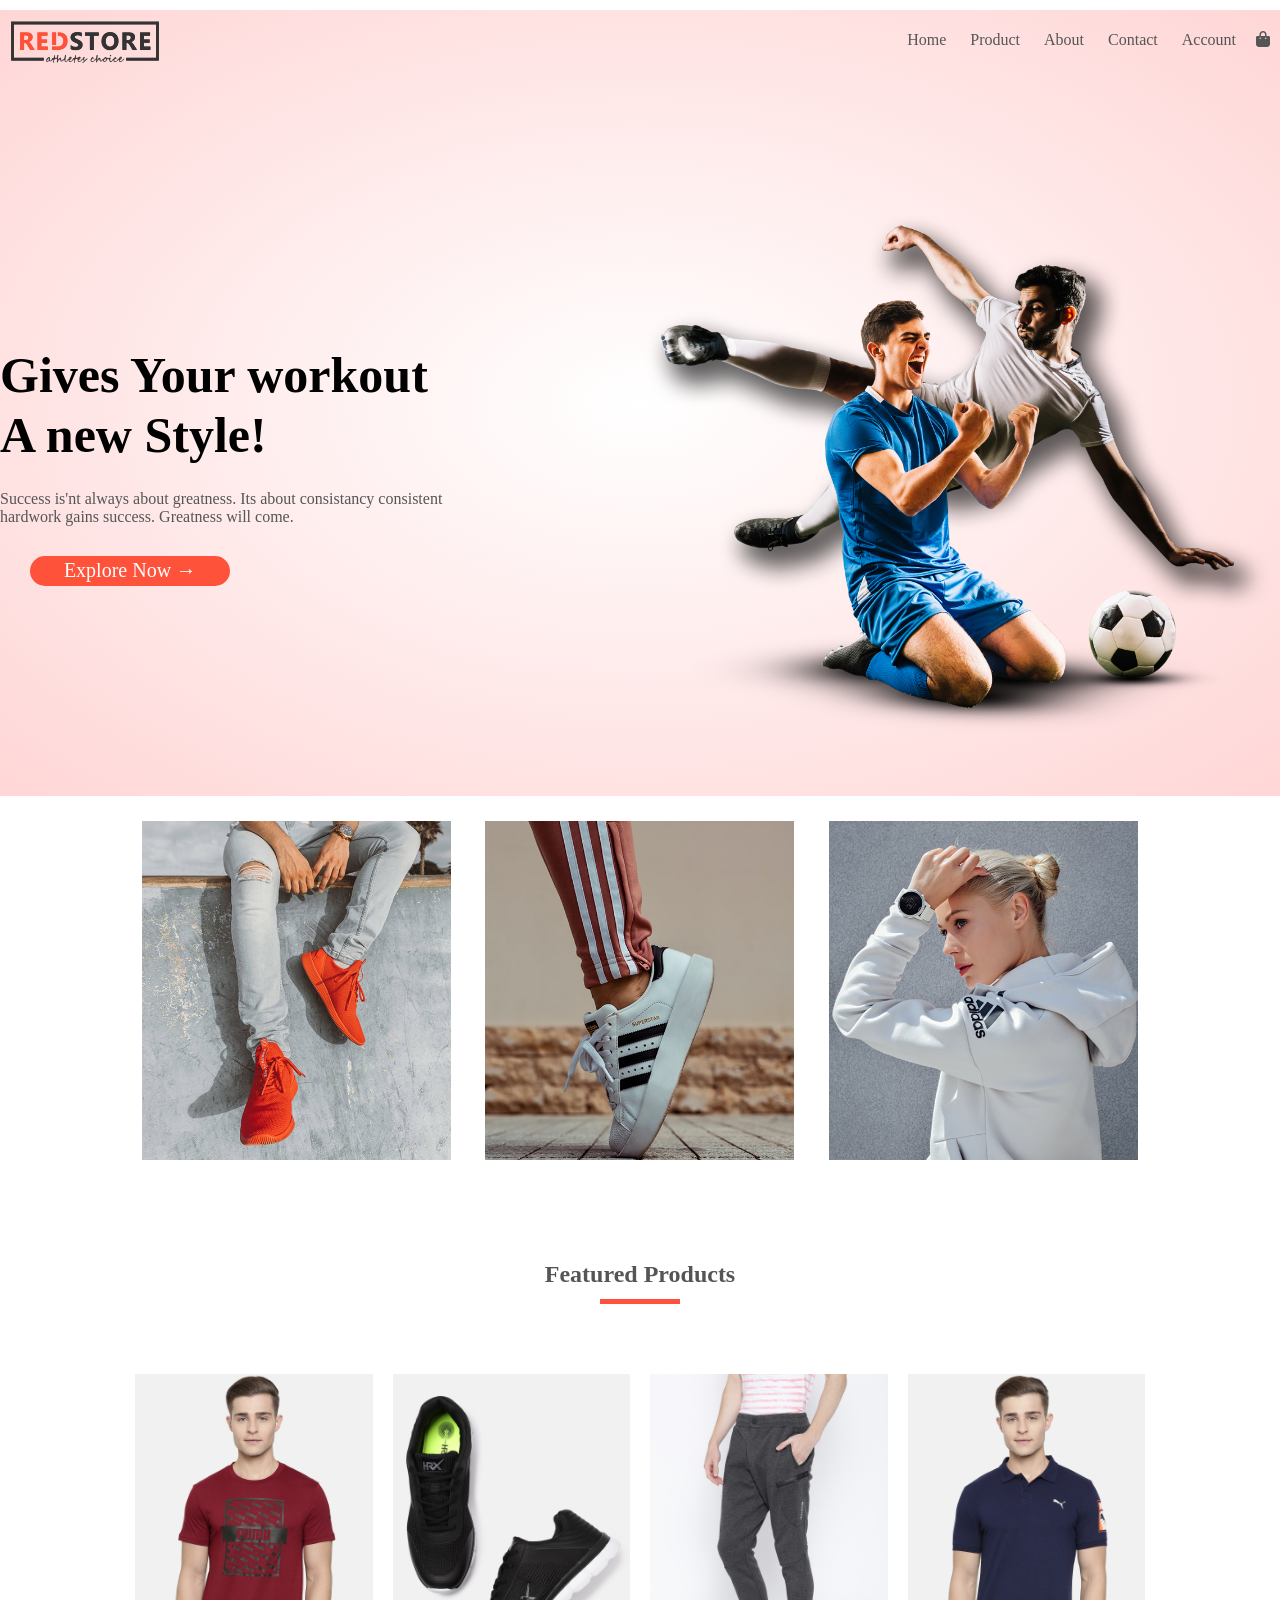
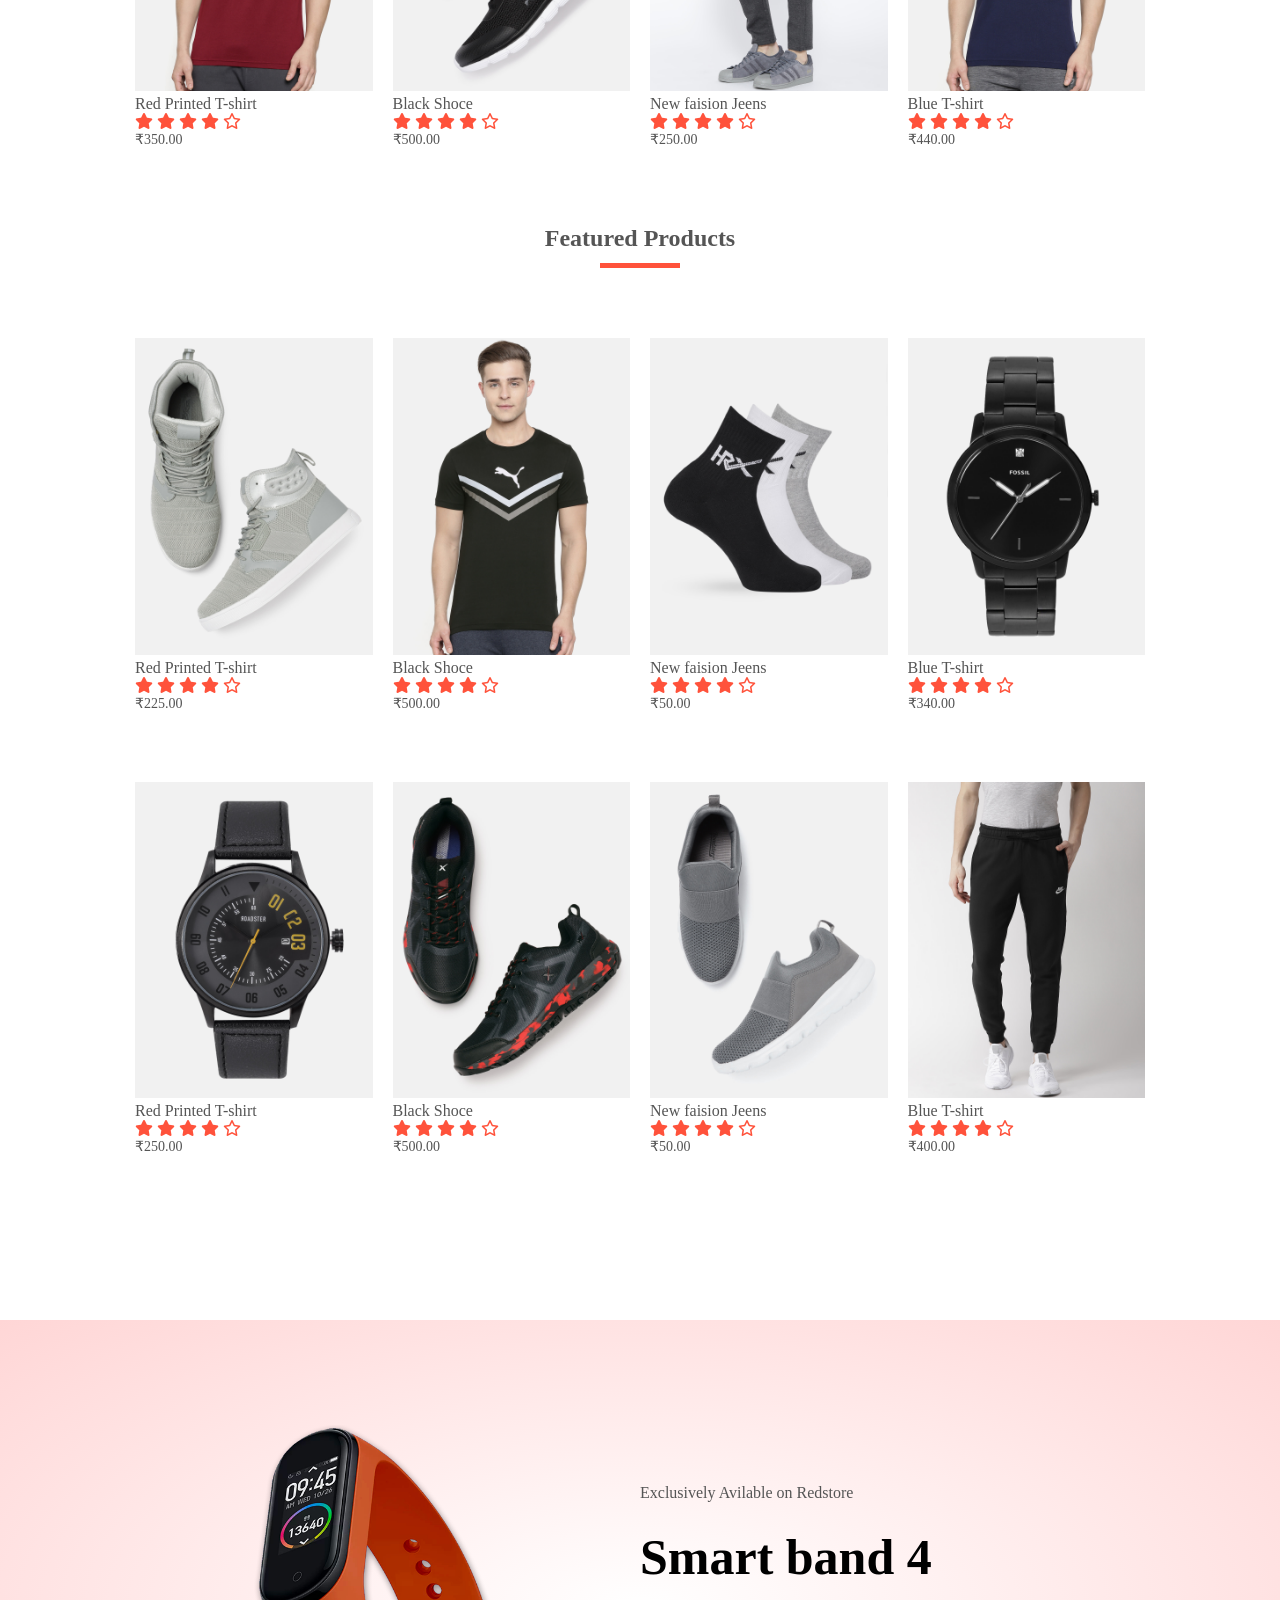
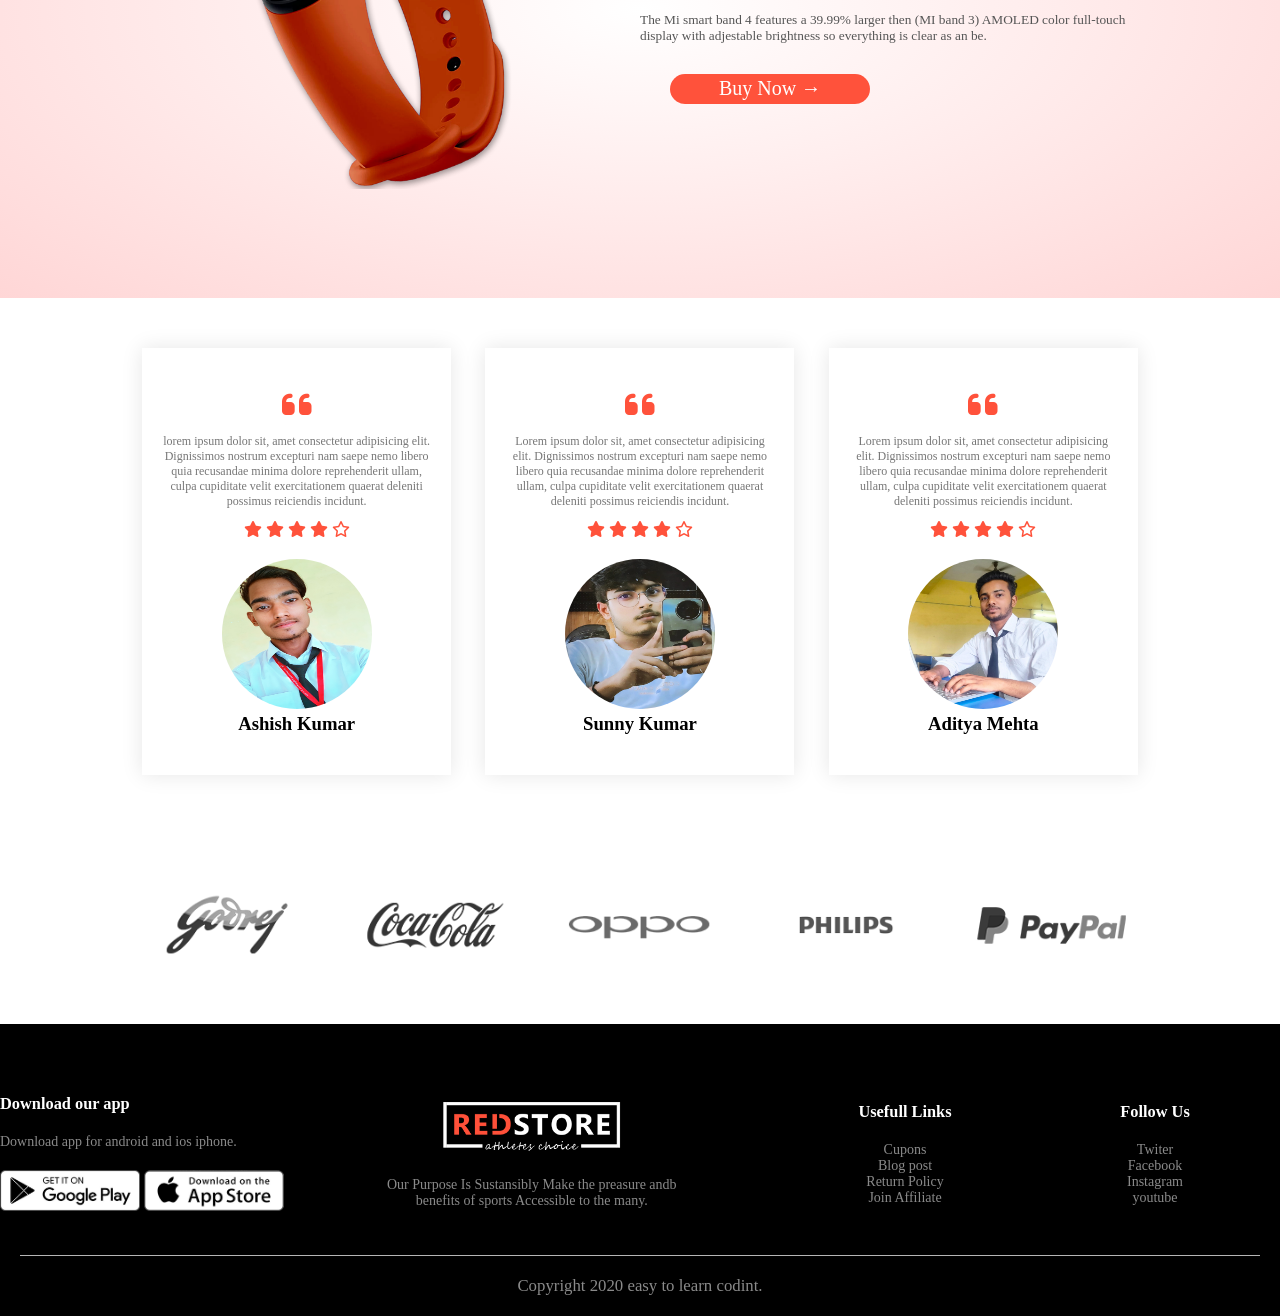
<file: index.html>
<!DOCTYPE html>
<html lang="en">

<head>
	<meta charset="UTF-8">
	<meta name="viewport"content="width=device-width,initial-scale=1.0">
	<link rel="stylesheet" href="style.css">
	<link rel="stylesheet" href="https://cdnjs.cloudflare.com/ajax/libs/font-awesome/6.6.0/css/all.min.css"
		integrity="sha512-Kc323vGBEqzTmouAECnVceyQqyqdsSiqLQISBL29aUW4U/M7pSPA/gEUZQqv1cwx4OnYxTxve5UMg5GT6L4JJg=="
		crossorigin="anonymous" referrerpolicy="no-referrer" />
	<meta name="viewport" content="width=device-width, initial-scale=1.0">
	<title>E-Commerse Website</title>
</head>

<body>
	<header class="header">
		<div class="container">
			<div class="navbar">
				<div class="logo">
					<a href="index.html"><img src="logo.png" width="100%"></a>

				</div>

				<nav>
					<ul id="MenuItems">
						<li><a href="index.html">Home</a></li>
						<li><a href="product.html">Product</a></li>
						<li><a href="#">About</a></li>
						<li><a href="#">Contact</a></li>
						<li><a href="Account_detail.html">Account</a></li>

					</ul>
				</nav>
				<a href="card.html"><i class="fa-solid fa-bag-shopping"></i></a>
				<img src="menu.png"class="manu-bar" onclick="menutoggle()">

			</div>
			<div class="row">
				<div class="col-2">
					<h1>Gives Your workout<br> A new Style! </h1>
					<p>Success is'nt always about greatness. Its about consistancy consistent
						<br>hardwork gains success. Greatness will come.
					</p>
					<a href="" class="btn"> Explore Now &#8594</a>

				</div>
				<div class="col-2">
					<img src="image1.png" alt="front page of website">

				</div>
			</div>
		</div>
	</header>
	<!--feature-categories-->
	<main>
		<div class="catogories">
			<div class="small-container">
				<div class="row">

					<div class="col-3">
						<img src="category-1.jpg" alt="">
					</div>
					<div class="col-3">
						<img src="category-2.jpg" alt="">
					</div>
					<div class="col-3">
						<img src="category-3.jpg" alt="">
					</div>
				</div>
			</div>
		</div>
		<!--feature-product-->
		<div class="small-container">
			<h2 class="title">Featured Products</h2>
			<div class="row">
				<div class="col-4">
					<a href="product_detail.html"><img src="product-1.jpg"></a>
					<div class="rating">
						<h4>Red Printed T-shirt</h4>
						<i class="fa-solid fa-star"></i>
						<i class="fa-solid fa-star"></i>
						<i class="fa-solid fa-star"></i>
						<i class="fa-solid fa-star"></i>
						<i class="fa-regular fa-star"></i>
					</div>
					<p>₹350.00</p>
				</div>
				<div class="col-4">
					<img src="product-2.jpg">
					<div class="rating">
						<h4>Black Shoce</h4>
						<i class="fa-solid fa-star"></i>
						<i class="fa-solid fa-star"></i>
						<i class="fa-solid fa-star"></i>
						<i class="fa-solid fa-star"></i>
						<i class="fa-regular fa-star"></i>
					</div>
					<p>₹500.00</p>
				</div>
				<div class="col-4">
					<img src="product-3.jpg">
					<div class="rating">
						<h4>New faision Jeens</h4>
						<i class="fa-solid fa-star"></i>
						<i class="fa-solid fa-star"></i>
						<i class="fa-solid fa-star"></i>
						<i class="fa-solid fa-star"></i>
						<i class="fa-regular fa-star"></i>
					</div>
					<p>₹250.00</p>
				</div>
				<div class="col-4">
					<a href="product_detail.html"><img src="product-4.jpg"></a>
					<div class="rating">
						<h4>Blue T-shirt</h4>
						<i class="fa-solid fa-star"></i>
						<i class="fa-solid fa-star"></i>
						<i class="fa-solid fa-star"></i>
						<i class="fa-solid fa-star"></i>
						<i class="fa-regular fa-star"></i>
					</div>
					<p>₹440.00</p>
				</div>
				<h2 class="title">Featured Products</h2>
				<div class="row">
					<div class="col-4">
						<img src="product-5.jpg">
						<div class="rating">
							<h4>Red Printed T-shirt</h4>
							<i class="fa-solid fa-star"></i>
							<i class="fa-solid fa-star"></i>
							<i class="fa-solid fa-star"></i>
							<i class="fa-solid fa-star"></i>
							<i class="fa-regular fa-star"></i>
						</div>
						<p>₹225.00</p>
					</div>
					<div class="col-4">
						<img src="product-6.jpg">
						<div class="rating">
							<h4>Black Shoce</h4>
							<i class="fa-solid fa-star"></i>
							<i class="fa-solid fa-star"></i>
							<i class="fa-solid fa-star"></i>
							<i class="fa-solid fa-star"></i>
							<i class="fa-regular fa-star"></i>
						</div>
						<p>₹500.00</p>
					</div>
					<div class="col-4">
						<img src="product-7.jpg">
						<div class="rating">
							<h4>New faision Jeens</h4>
							<i class="fa-solid fa-star"></i>
							<i class="fa-solid fa-star"></i>
							<i class="fa-solid fa-star"></i>
							<i class="fa-solid fa-star"></i>
							<i class="fa-regular fa-star"></i>
						</div>
						<p>₹50.00</p>
					</div>
					<div class="col-4">
						<img src="product-8.jpg">
						<div class="rating">
							<h4>Blue T-shirt</h4>
							<i class="fa-solid fa-star"></i>
							<i class="fa-solid fa-star"></i>
							<i class="fa-solid fa-star"></i>
							<i class="fa-solid fa-star"></i>
							<i class="fa-regular fa-star"></i>
						</div>
						<p>₹340.00</p>
					</div>

					<div class="row">
						<div class="col-4">
							<img src="product-9.jpg">
							<div class="rating">
								<h4>Red Printed T-shirt</h4>
								<i class="fa-solid fa-star"></i>
								<i class="fa-solid fa-star"></i>
								<i class="fa-solid fa-star"></i>
								<i class="fa-solid fa-star"></i>
								<i class="fa-regular fa-star"></i>
							</div>
							<p>₹250.00</p>
						</div>
						<div class="col-4">
							<img src="product-10.jpg">
							<div class="rating">
								<h4>Black Shoce</h4>
								<i class="fa-solid fa-star"></i>
								<i class="fa-solid fa-star"></i>
								<i class="fa-solid fa-star"></i>
								<i class="fa-solid fa-star"></i>
								<i class="fa-regular fa-star"></i>
							</div>
							<p>₹500.00</p>
						</div>
						<div class="col-4">
							<img src="product-11.jpg">
							<div class="rating">
								<h4>New faision Jeens</h4>
								<i class="fa-solid fa-star"></i>
								<i class="fa-solid fa-star"></i>
								<i class="fa-solid fa-star"></i>
								<i class="fa-solid fa-star"></i>
								<i class="fa-regular fa-star"></i>
							</div>
							<p>₹50.00</p>
						</div>
						<div class="col-4">
							<img src="product-12.jpg">
							<div class="rating">
								<h4>Blue T-shirt</h4>
								<i class="fa-solid fa-star"></i>
								<i class="fa-solid fa-star"></i>
								<i class="fa-solid fa-star"></i>
								<i class="fa-solid fa-star"></i>
								<i class="fa-regular fa-star"></i>
							</div>
							<p>₹400.00</p>
						</div>
					</div>
				</div>
			</div>
		</div>
		<!--offers-->
		<div class="offer">
			<div class="small-container">
				<div class="row">
					<div class="col-2">
						<img src="exclusive.png" class="offer-img">
					</div>
					<div class="col-2">
						<p>Exclusively Avilable on Redstore</p>
						<h1>Smart band 4</h1>
						<small>
							<p>The Mi smart band 4 features a 39.99% larger then (MI band 3) AMOLED color full-touch
								display with
								adjestable brightness so everything is clear as an be.
							</p>
						</small>
						<a href="" class="btn">Buy Now &#8594;</a>
					</div>
				</div>
			</div>
		</div>
		<!-------testimodial--------------->
		<div class="testimonial">
			<div class="small-container">
				<div class="row">
					<div class="col-3">
						<i class="fa-solid fa-quote-left"></i>
						<p>lorem ipsum dolor sit, amet consectetur adipisicing elit. Dignissimos nostrum excepturi nam
							saepe nemo libero quia recusandae minima dolore reprehenderit ullam, culpa cupiditate velit
							exercitationem quaerat deleniti possimus reiciendis incidunt.</p>
						<div class="rating">
							<i class="fa-solid fa-star"></i>
							<i class="fa-solid fa-star"></i>
							<i class="fa-solid fa-star"></i>
							<i class="fa-solid fa-star"></i>
							<i class="fa-regular fa-star"></i>
						</div>
						<img src="ashish.jpg">
						<h3>Ashish Kumar</h3>
					</div>
					<div class="col-3">
						<i class="fa-solid fa-quote-left"></i>
						<p>
							Lorem ipsum dolor sit, amet consectetur adipisicing elit. Dignissimos nostrum excepturi nam
							saepe nemo libero quia recusandae minima dolore reprehenderit ullam, culpa cupiditate velit
							exercitationem quaerat deleniti possimus reiciendis incidunt.</p>
						<div class="rating">
							<i class="fa-solid fa-star"></i>
							<i class="fa-solid fa-star"></i>
							<i class="fa-solid fa-star"></i>
							<i class="fa-solid fa-star"></i>
							<i class="fa-regular fa-star"></i>
						</div>
						<img src="sunny.jpg">
						<h3>Sunny Kumar</h3>
					</div>
					<div class="col-3">
						<i class="fa-solid fa-quote-left"></i>
						<p>
							Lorem ipsum dolor sit, amet consectetur adipisicing elit. Dignissimos nostrum excepturi nam
							saepe nemo libero quia recusandae minima dolore reprehenderit ullam, culpa cupiditate velit
							exercitationem quaerat deleniti possimus reiciendis incidunt.</p>
						<div class="rating">
							<i class="fa-solid fa-star"></i>
							<i class="fa-solid fa-star"></i>
							<i class="fa-solid fa-star"></i>
							<i class="fa-solid fa-star"></i>
							<i class="fa-regular fa-star"></i>
						</div>
						<img src="aaditya.jpg">
						<h3>Aditya Mehta</h3>
					</div>
				</div>
			</div>
		</div>
		<!--------brands-section---------->
		<div class="brands">
			<div class="small-container">
				<div class="row">
					<div class="col-5">
						<img src="logo-godrej.png">
					</div>
					<div class="col-5">
						<img src="logo-coca-cola.png" alt="">

					</div>
					<div class="col-5">
						<img src="logo-oppo.png" alt="">
					</div>

					<div class="col-5">
						<img src="logo-philips.png">
					</div>
					<div class="col-5">
						<img src="logo-paypal.png" alt="">
					</div>
				</div>

			</div>
		</div>
	</main>
	<!------------footer-section--------------->
	<footer>

		<div class="footer">
			<div class="container">
				<div class="row">
					<div class="footer-col-1">
						<h3>Download our app</h3>
						<p>Download app for android and ios iphone. </p>
						<div class="app-logo">
							<img src="play-store.png">
							<img src="app-store.png">
						</div>


					</div>
					<div class="footer-col-2">
						<img src="logo-white.png">
						<p>Our Purpose Is Sustansibly Make the preasure andb<br> benefits of sports Accessible to the
							many.</p>
					</div>
					<div class="footer-col-3">
						<h3>Usefull Links</h3>
						<ul>
							<li>Cupons</li>
							<li>Blog post</li>
							<li>Return Policy</li>
							<li>Join Affiliate</li>
						</ul>
					</div>
					<div class="footer-col-3">
						<h3>Follow Us</h3>
						<ul>
							<li>Twiter</li>
							<li>Facebook</li>
							<li>Instagram</li>
							<li>youtube</li>
						</ul>
					</div>
				</div>

				<div class="copyright">
					<hr>Copyright 2020 easy to learn codint.
				</div>
			</div>
		</div>
		</div>
		</div>
	</footer>
	<!-----------------------Javascript code--------------------------->
	<script>
		var MenuItems = document.getElementById("MenuItems");
		MenuItems.style.maxHeight = "0px";
		function menutoggle(){
			if (MenuItems.style.maxHeight == "0px") {
				MenuItems.style.maxHeight = "200px";

			}
			else {
				MenuItems.style.maxHeight = "0px";
			}

		}
	</script>
</body>

</html>
</file>
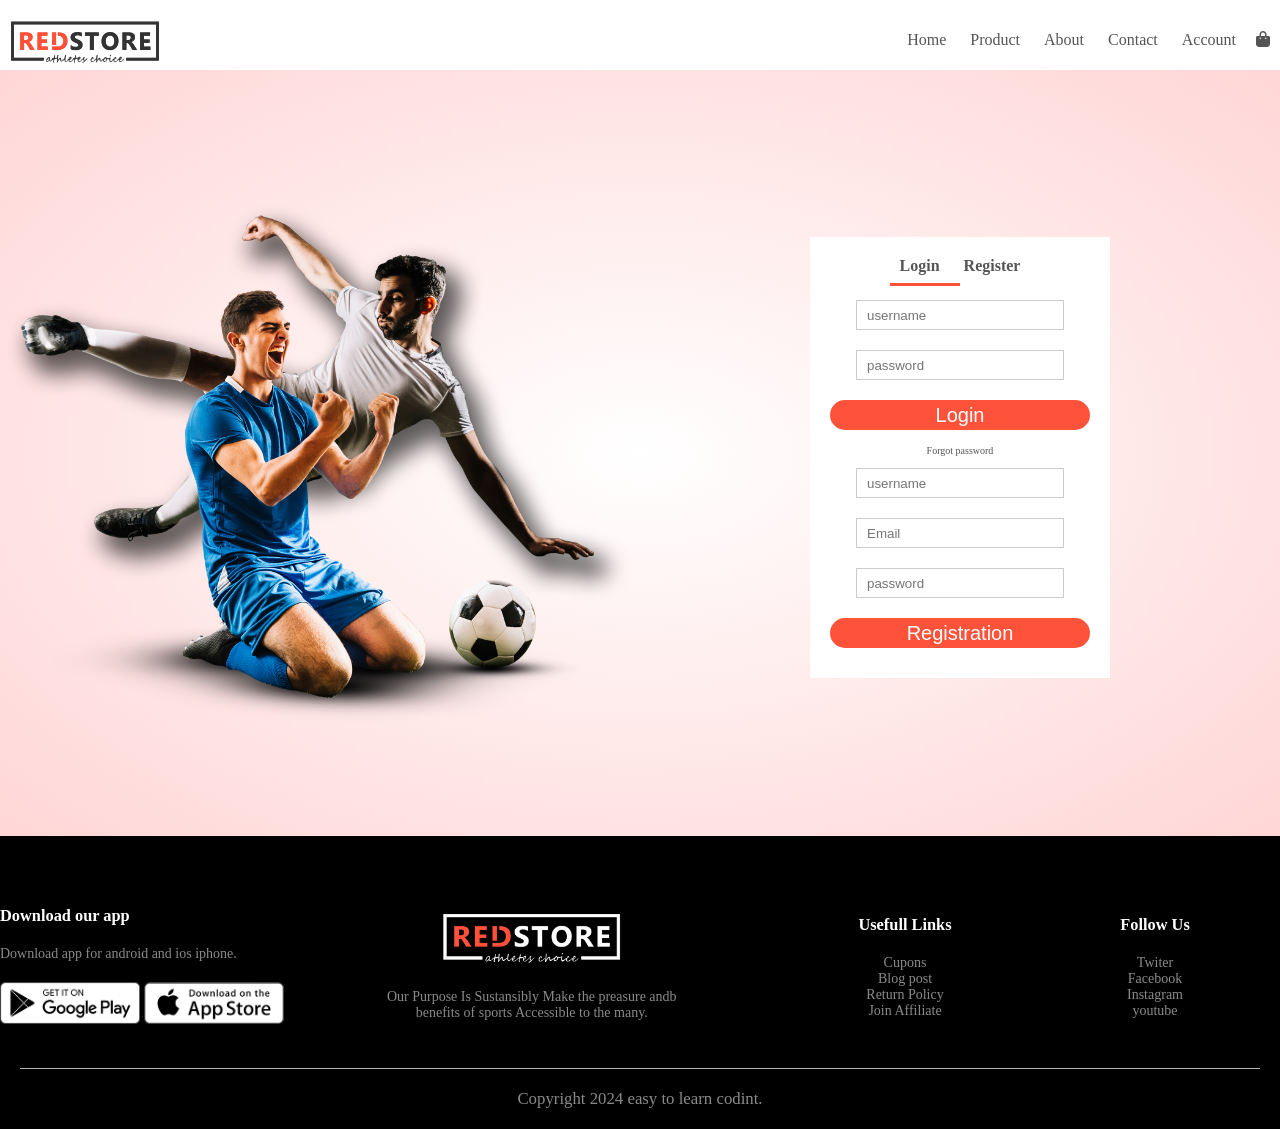
<file: Account_detail.html>
<!DOCTYPE html>
<html lang="en">

<head>
	<meta charset="UTF-8">
	<meta name="viewport" content="width=device-width,initial-scale=1.0">
	<link rel="stylesheet" href="style.css">
	<link rel="stylesheet" href="https://cdnjs.cloudflare.com/ajax/libs/font-awesome/6.6.0/css/all.min.css"
		integrity="sha512-Kc323vGBEqzTmouAECnVceyQqyqdsSiqLQISBL29aUW4U/M7pSPA/gEUZQqv1cwx4OnYxTxve5UMg5GT6L4JJg=="
		crossorigin="anonymous" referrerpolicy="no-referrer" />
	<meta name="viewport" content="width=device-width, initial-scale=1.0">
	<title> product of Redstore</title>
</head>

<body>
	<div class="container">
		<div class="navbar">
			<div class="logo">
				<a href="index.html"><img src="logo.png" width="100%"></a>

			</div>

			<nav>
				<ul id="MenuItems">
					<li><a href="index.html">Home</a></li>
					<li><a href="product.html">Product</a></li>
					<li><a href="#">About</a></li>
					<li><a href="#">Contact</a></li>
					<li><a href="Account_detail.html">Account</a></li>

				</ul>
			</nav>
			<a href="card.html"><i class="fa-solid fa-bag-shopping"></i></a>
			<img src="menu.png" class="manu-bar" onclick="menutoggle()">
		</div>
	</div>
	</header>

	<!------------Account-detail------------------>
	<div class="account-page">
	   <div class="container">
		<div class="row">
			<div class="col-2">
				<img src="image1.png" width="100%">

			</div>
			<div class="col-2">
				<div class="form-container">
					<div class="form-btn">
						<span onclick="login()">Login</span>
						<span onclick="register()">Register</span>
						<hr id="Indicator">
					</div>
					<form id = "Loginform">
						<input type="text" placeholder="username">
						<input type="password"placeholder="password">
						<button type="submit"class="btn">Login</button>
						<a href="">Forgot password</a>
					</form>
					<form id ="Regform">
						<input type="text" placeholder="username">
						<input type="email"placeholder="Email">
						<input type="password" placeholder="password">
						<button type="submit"class="btn">Registration</button>
					</form>

				</div>
			</div>
		</div>
	</div>
	</div>
	<!------------footer-section--------------->
	<footer>
		<div class="footer">
			<div class="container">
				<div class="row">
					<div class="footer-col-1">
						<h3>Download our app</h3>
						<p>Download app for android and ios iphone. </p>
						<div class="app-logo">
							<img src="play-store.png">
							<img src="app-store.png">
						</div>


					</div>
					<div class="footer-col-2">
						<img src="logo-white.png">
						<p>Our Purpose Is Sustansibly Make the preasure andb<br> benefits of sports Accessible to the
							many.</p>
					</div>
					<div class="footer-col-3">
						<h3>Usefull Links</h3>
						<ul>
							<li>Cupons</li>
							<li>Blog post</li>
							<li>Return Policy</li>
							<li>Join Affiliate</li>
						</ul>
					</div>
					<div class="footer-col-3">
						<h3>Follow Us</h3>
						<ul>
							<li>Twiter</li>
							<li>Facebook</li>
							<li>Instagram</li>
							<li>youtube</li>
						</ul>
					</div>
				</div>
				<div class="copyright">
					<hr>Copyright 2024 easy to learn codint.
				</div>
			</div>
		</div>
		</div>
	</footer>
	<script>
		var MenuItems = document.getElementById("MenuItems");
		MenuItems.style.maxHeight = "0px";
		function menutoggle() {
			if (MenuItems.style.maxHeight == "0px") {
				MenuItems.style.maxHeight = "200px";

			}
			else {
				MenuItems.style.maxHeight = "0px";
			}

		}
	</script>
</body>

</html>
</file>
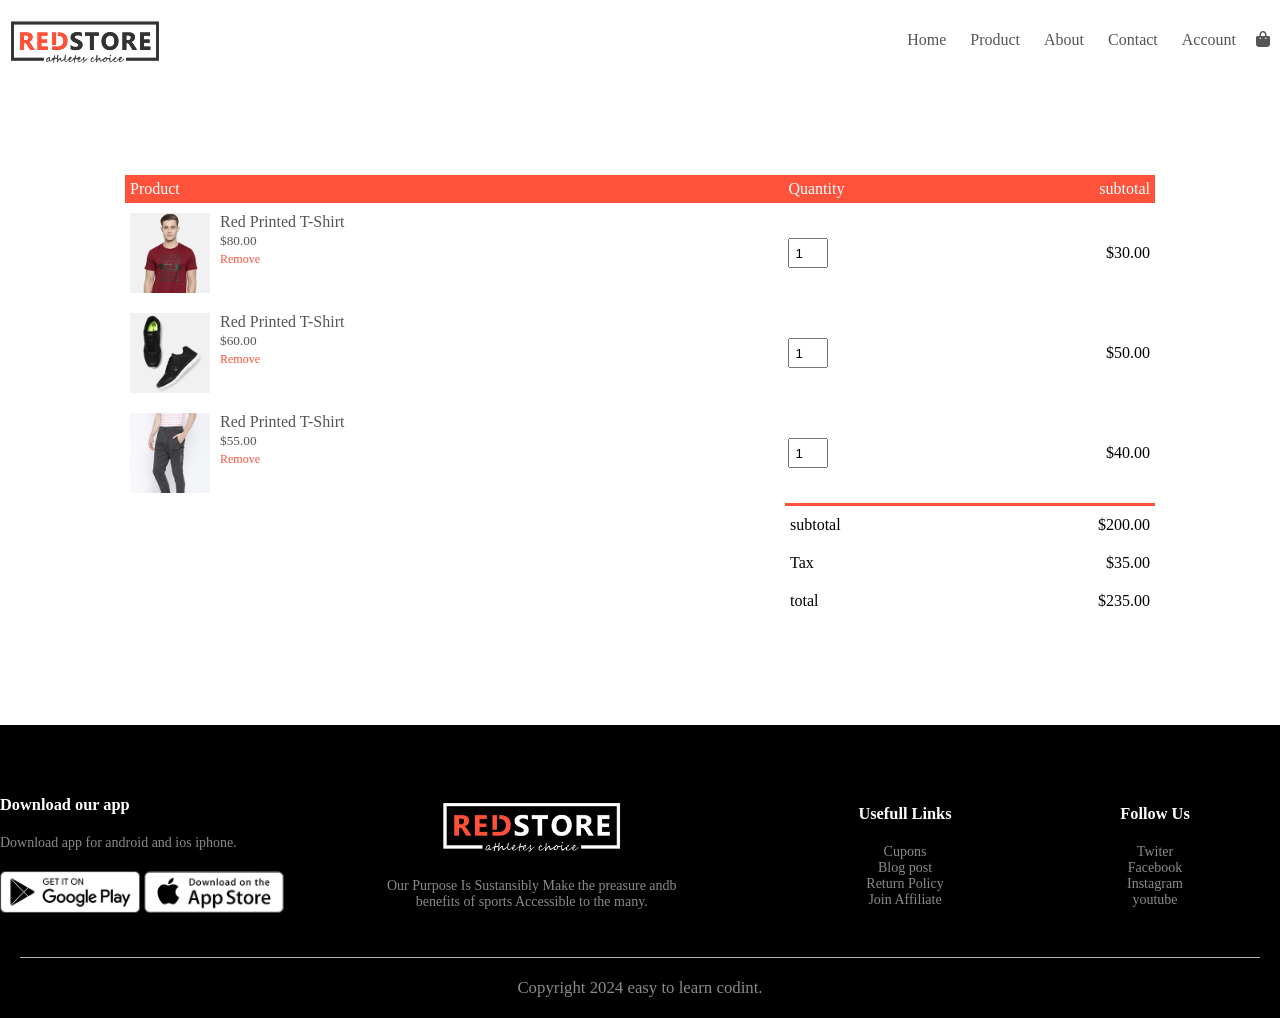
<file: card.html>
<!DOCTYPE html>
<html lang="en">

<head>
	<meta charset="UTF-8">
	<meta name="viewport" content="width=device-width,initial-scale=1.0">
	<link rel="stylesheet" href="style.css">
	<link rel="stylesheet" href="https://cdnjs.cloudflare.com/ajax/libs/font-awesome/6.6.0/css/all.min.css"
		integrity="sha512-Kc323vGBEqzTmouAECnVceyQqyqdsSiqLQISBL29aUW4U/M7pSPA/gEUZQqv1cwx4OnYxTxve5UMg5GT6L4JJg=="
		crossorigin="anonymous" referrerpolicy="no-referrer" />
	<meta name="viewport" content="width=device-width, initial-scale=1.0">
	<title> product of Redstore</title>
</head>

<body>
	<div class="container">
		<div class="navbar">
			<div class="logo">
				<a href="index.html"><img src="logo.png" width="100%"></a>

			</div>

			<nav>
				<ul id="MenuItems">
					<li><a href="index.html">Home</a></li>
					<li><a href="product.html">Product</a></li>
					<li><a href="#">About</a></li>
					<li><a href="#">Contact</a></li>
					<li><a href="Account_detail.html">Account</a></li>

				</ul>
			</nav>
			<a href="card.html"><i class="fa-solid fa-bag-shopping"></i></a>
			<img src="menu.png" class="manu-bar" onclick="menutoggle()">
		</div>
	</div>
	</header>
	<!-------------------card-detail page---------------->
	<div class="small-container card-page">
		<table>
			<tr>
				<th>Product</th>
				<th>Quantity</th>
				<th>subtotal</th>
			</tr>
			<tr>
				<td>
					<div class="card-info">
						<img src="buy-1.jpg">
						<div>
							<p>Red Printed T-Shirt</p>
							<small>$80.00</small>
							<br>
							<a href="">Remove</a>
						</div>
					</div>
				</td>
				<td><input type="number" value='1'></td>
				<td>$30.00</td>

			</tr>
			<tr>
				<td>
					<div class="card-info">
						<img src="buy-2.jpg">
						<div>
							<p>Red Printed T-Shirt</p>
							<small>$60.00</small>
							<br>
							<a href="">Remove</a>
						</div>
					</div>
				</td>
				<td><input type="number" value='1'></td>
				<td>$50.00</td>

			</tr>
			<tr>
				<td>
					<div class="card-info">
						<img src="buy-3.jpg">
						<div>
							<p>Red Printed T-Shirt</p>
							<small>$55.00</small>
							<br>
							<a href="">Remove</a>
						</div>
					</div>
				</td>
				<td><input type="number" value='1'></td>
				<td>$40.00</td>

			</tr>
		</table>
		<div class="total-price">
			<table>
				<td>subtotal</td>
				<td>$200.00</td>
			</tr>
			<tr>
				<td>Tax</td>
				<td>$35.00</td>
			</tr>
			<tr>
				<td>total</td>
				<td>$235.00</td>
			</tr>
		</table>
		</div>
	</div>
	<!------------footer-section--------------->
	<footer>
		<div class="footer">
			<div class="container">
				<div class="row">
					<div class="footer-col-1">
						<h3>Download our app</h3>
						<p>Download app for android and ios iphone. </p>
						<div class="app-logo">
							<img src="play-store.png">
							<img src="app-store.png">
						</div>


					</div>
					<div class="footer-col-2">
						<img src="logo-white.png">
						<p>Our Purpose Is Sustansibly Make the preasure andb<br> benefits of sports Accessible to the
							many.</p>
					</div>
					<div class="footer-col-3">
						<h3>Usefull Links</h3>
						<ul>
							<li>Cupons</li>
							<li>Blog post</li>
							<li>Return Policy</li>
							<li>Join Affiliate</li>
						</ul>
					</div>
					<div class="footer-col-3">
						<h3>Follow Us</h3>
						<ul>
							<li>Twiter</li>
							<li>Facebook</li>
							<li>Instagram</li>
							<li>youtube</li>
						</ul>
					</div>
				</div>
				<div class="copyright">
					<hr>Copyright 2024 easy to learn codint.
				</div>
			</div>
		</div>
		</div>
	</footer>
	<script>
		var MenuItems = document.getElementById("MenuItems");
		MenuItems.style.maxHeight = "0px";
		function menutoggle() {
			if (MenuItems.style.maxHeight == "0px") {
				MenuItems.style.maxHeight = "200px";

			}
			else {
				MenuItems.style.maxHeight = "0px";
			}

		}
	</script>
</body>

</html>
</file>
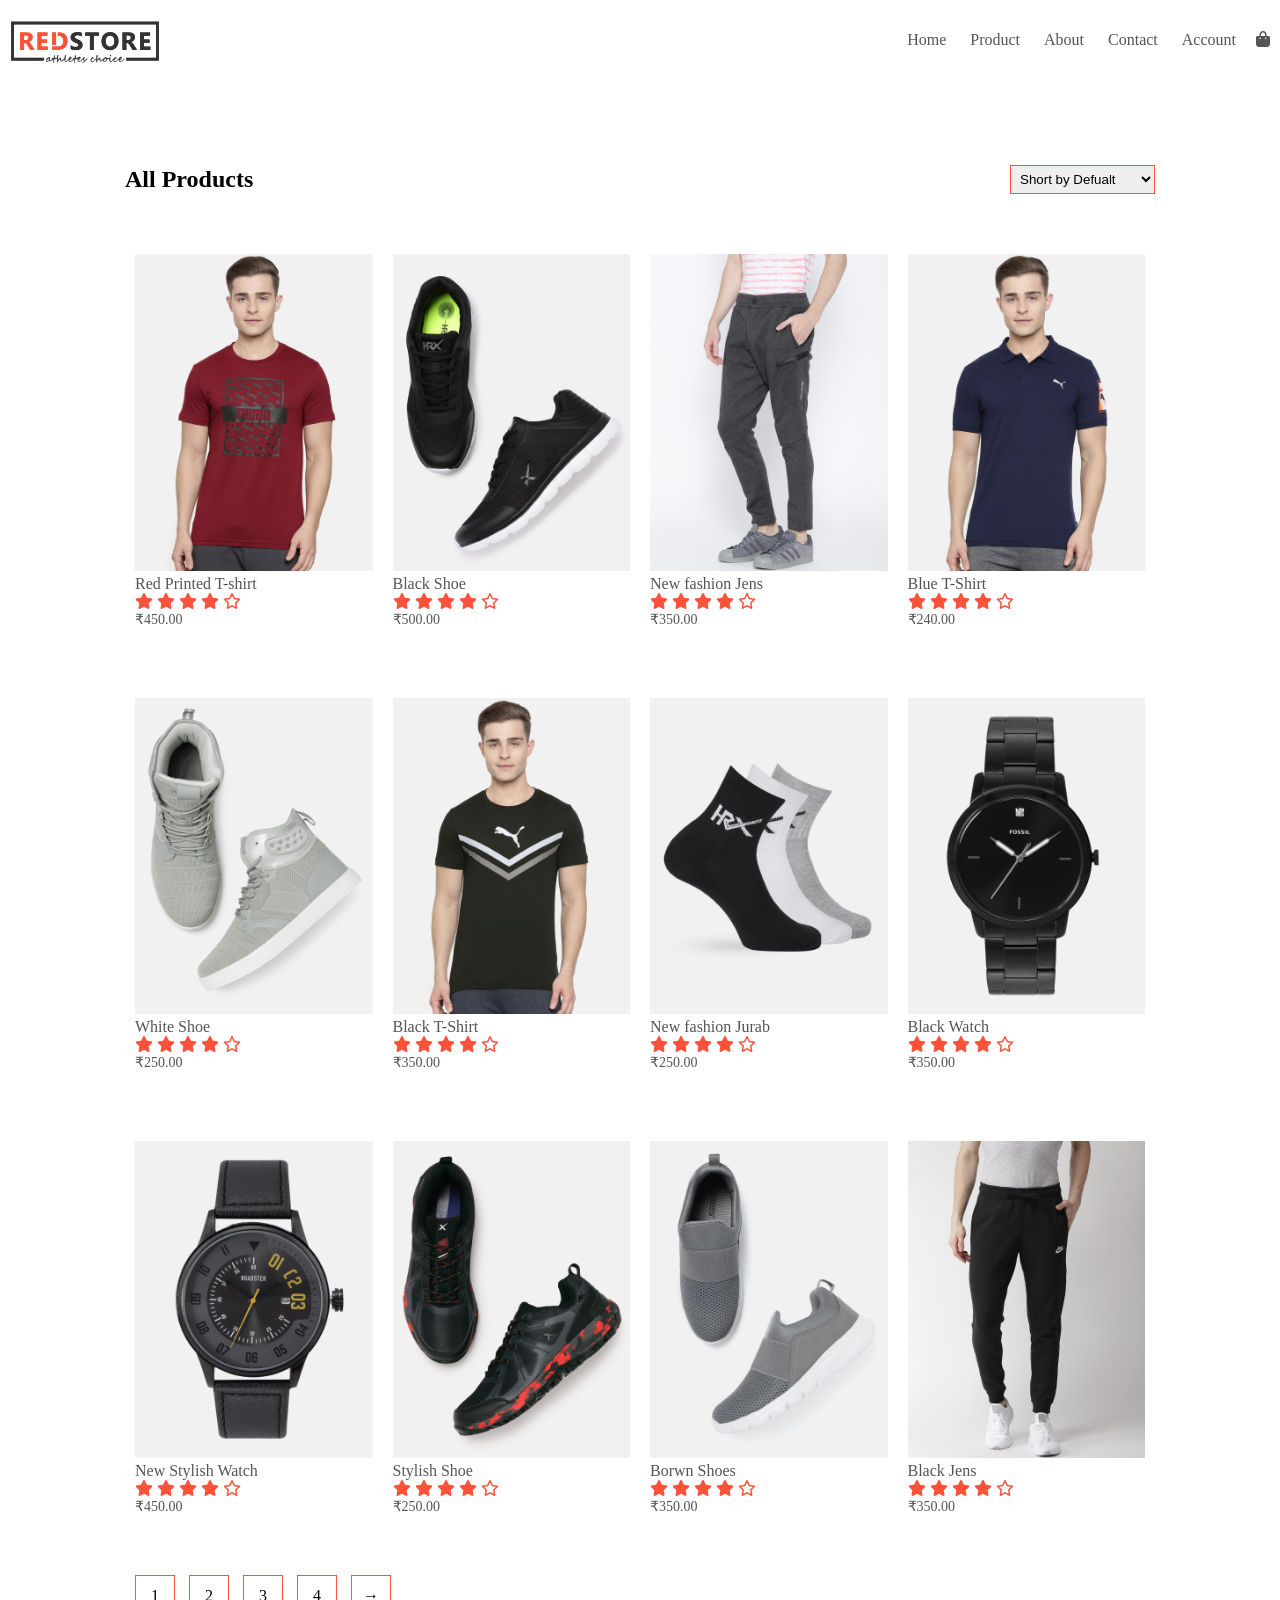
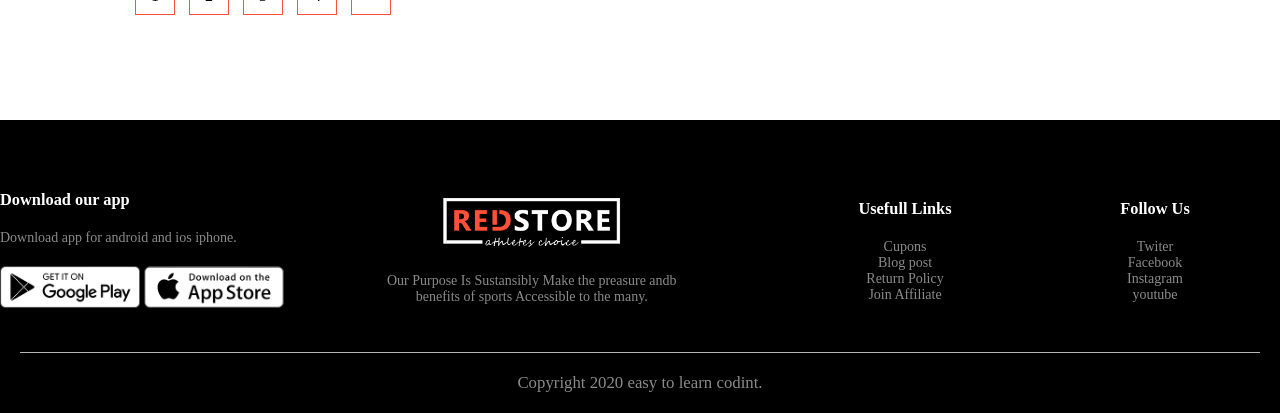
<file: product.html>
<!DOCTYPE html>
<html lang="en">

<head>
	<meta charset="UTF-8">
	<meta name="viewport" content="width=device-width,initial-scale=1.0">
	<link rel="stylesheet" href="style.css">
	<link rel="stylesheet" href="https://cdnjs.cloudflare.com/ajax/libs/font-awesome/6.6.0/css/all.min.css"
		integrity="sha512-Kc323vGBEqzTmouAECnVceyQqyqdsSiqLQISBL29aUW4U/M7pSPA/gEUZQqv1cwx4OnYxTxve5UMg5GT6L4JJg=="
		crossorigin="anonymous" referrerpolicy="no-referrer" />
	<meta name="viewport" content="width=device-width, initial-scale=1.0">
	<title> product of Redstore</title>
</head>

<body>
		<div class="container">
			<div class="navbar">
				<div class="logo">
			         <a href="index.html"><img src="logo.png" width="100%"></a>

				</div>

				<nav>
					<ul id="MenuItems">
						<li><a href="index.html">Home</a></li>
						<li><a href="product.html">Product</a></li>
						<li><a href="#">About</a></li>
						<li><a href="#">Contact</a></li>
						<li><a href="Account_detail.html">Account</a></li>

					</ul>
				</nav>
				<a href="card.html"><i class="fa-solid fa-bag-shopping"></i></a>
				<img src="menu.png" class="manu-bar" onclick="menutoggle()">
			</div>
		</div>
	</header>
	<!--feature-product-->
	<div class="small-container">
		<div class="row row-2">
			<h2>All Products</h2>
			<select name="" id="">
				<option value="">Short by Defualt</option>
				<option value="">Short by price</option>
				<option value="">Short by Popularity</option>
				<option value="">Short by Rating</option>
				<option value="">Short by Sales</option>
			</select>
		</div>
		<div class="row">
			<div class="col-4">
				<img src="product-1.jpg">
				<div class="rating">
					<h4>Red Printed T-shirt</h4>
					<i class="fa-solid fa-star"></i>
					<i class="fa-solid fa-star"></i>
					<i class="fa-solid fa-star"></i>
					<i class="fa-solid fa-star"></i>
					<i class="fa-regular fa-star"></i>
				</div>
				<p>₹450.00</p>
			</div>
			<div class="col-4">
				<img src="product-2.jpg">
				<div class="rating">
					<h4>Black Shoe</h4>
					<i class="fa-solid fa-star"></i>
					<i class="fa-solid fa-star"></i>
					<i class="fa-solid fa-star"></i>
					<i class="fa-solid fa-star"></i>
					<i class="fa-regular fa-star"></i>
				</div>
				<p>₹500.00</p>
			</div>
			<div class="col-4">
				<img src="product-3.jpg">
				<div class="rating">
					<h4>New fashion Jens</h4>
					<i class="fa-solid fa-star"></i>
					<i class="fa-solid fa-star"></i>
					<i class="fa-solid fa-star"></i>
					<i class="fa-solid fa-star"></i>
					<i class="fa-regular fa-star"></i>
				</div>
				<p>₹350.00</p>
			</div>
			<div class="col-4">
				<img src="product-4.jpg">
				<div class="rating">
					<h4>Blue T-Shirt</h4>
					<i class="fa-solid fa-star"></i>
					<i class="fa-solid fa-star"></i>
					<i class="fa-solid fa-star"></i>
					<i class="fa-solid fa-star"></i>
					<i class="fa-regular fa-star"></i>
				</div>
				<p>₹240.00</p>
			</div>
			<div class="col-4">
				<img src="product-5.jpg">
				<div class="rating">
					<h4>White Shoe</h4>
					<i class="fa-solid fa-star"></i>
					<i class="fa-solid fa-star"></i>
					<i class="fa-solid fa-star"></i>
					<i class="fa-solid fa-star"></i>
					<i class="fa-regular fa-star"></i>
				</div>
				<p>₹250.00</p>
			</div>
			<div class="col-4">
				<img src="product-6.jpg">
				<div class="rating">
					<h4>Black T-Shirt</h4>
					<i class="fa-solid fa-star"></i>
					<i class="fa-solid fa-star"></i>
					<i class="fa-solid fa-star"></i>
					<i class="fa-solid fa-star"></i>
					<i class="fa-regular fa-star"></i>
				</div>
				<p>₹350.00</p>
			</div>
			<div class="col-4">
				<img src="product-7.jpg">
				<div class="rating">
					<h4>New fashion Jurab</h4>
					<i class="fa-solid fa-star"></i>
					<i class="fa-solid fa-star"></i>
					<i class="fa-solid fa-star"></i>
					<i class="fa-solid fa-star"></i>
					<i class="fa-regular fa-star"></i>
				</div>
				<p>₹250.00</p>
			</div>
			<div class="col-4">
				<img src="product-8.jpg">
				<div class="rating">
					<h4>Black Watch</h4>
					<i class="fa-solid fa-star"></i>
					<i class="fa-solid fa-star"></i>
					<i class="fa-solid fa-star"></i>
					<i class="fa-solid fa-star"></i>
					<i class="fa-regular fa-star"></i>
				</div>
				<p>₹350.00</p>
			</div>
			<div class="col-4">
				<img src="product-9.jpg">
				<div class="rating">
					<h4>New Stylish Watch</h4>
					<i class="fa-solid fa-star"></i>
					<i class="fa-solid fa-star"></i>
					<i class="fa-solid fa-star"></i>
					<i class="fa-solid fa-star"></i>
					<i class="fa-regular fa-star"></i>
				</div>
				<p>₹450.00</p>
			</div>
			<div class="col-4">
				<img src="product-10.jpg">
				<div class="rating">
					<h4>Stylish Shoe</h4>
					<i class="fa-solid fa-star"></i>
					<i class="fa-solid fa-star"></i>
					<i class="fa-solid fa-star"></i>
					<i class="fa-solid fa-star"></i>
					<i class="fa-regular fa-star"></i>
				</div>
				<p>₹250.00</p>
			</div>
			<div class="col-4">
				<img src="product-11.jpg">
				<div class="rating">
					<h4>Borwn  Shoes</h4>
					<i class="fa-solid fa-star"></i>
					<i class="fa-solid fa-star"></i>
					<i class="fa-solid fa-star"></i>
					<i class="fa-solid fa-star"></i>
					<i class="fa-regular fa-star"></i>
				</div>
				<p>₹350.00</p>
			</div>
			<div class="col-4">
				<img src="product-12.jpg">
				<div class="rating">
					<h4>Black Jens</h4>
					<i class="fa-solid fa-star"></i>
					<i class="fa-solid fa-star"></i>
					<i class="fa-solid fa-star"></i>
					<i class="fa-solid fa-star"></i>
					<i class="fa-regular fa-star"></i>
				</div>
				<p>₹350.00</p>
			</div>
	    </div>
		<div class="page-btn">
			<span>1</span>
			<span>2</span>
			<span>3</span>
			<span>4</span>
			<span>&#8594</span>
		</div>
	</div>
	<!------------footer-section--------------->
	<footer>
		<div class="footer">
			<div class="container">
				<div class="row">
					<div class="footer-col-1">
						<h3>Download our app</h3>
						<p>Download app for android and ios iphone. </p>
						<div class="app-logo">
							<img src="play-store.png">
							<img src="app-store.png">
						</div>


					</div>
					<div class="footer-col-2">
						<img src="logo-white.png">
						<p>Our Purpose Is Sustansibly Make the preasure andb<br> benefits of sports Accessible to the
							many.</p>
					</div>
					<div class="footer-col-3">
						<h3>Usefull Links</h3>
						<ul>
							<li>Cupons</li>
							<li>Blog post</li>
							<li>Return Policy</li>
							<li>Join Affiliate</li>
						</ul>
					</div>
					<div class="footer-col-3">
						<h3>Follow Us</h3>
						<ul>
							<li>Twiter</li>
							<li>Facebook</li>
							<li>Instagram</li>
							<li>youtube</li>
						</ul>
					</div>
				</div>
				<div class="copyright">
					<hr>Copyright 2020 easy to learn codint.
				</div>
			</div>
		</div>
	</div>
</footer>
	<!-----------------------Javascript code--------------------------->
	<script>
		var MenuItems = document.getElementById("MenuItems");
		MenuItems.style.maxHeight = "0px";
		function menutoggle() {
			if (MenuItems.style.maxHeight == "0px") {
				MenuItems.style.maxHeight = "200px";

			}
			else {
				MenuItems.style.maxHeight = "0px";
			}

		}
	</script>
</body>

</html>
</file>
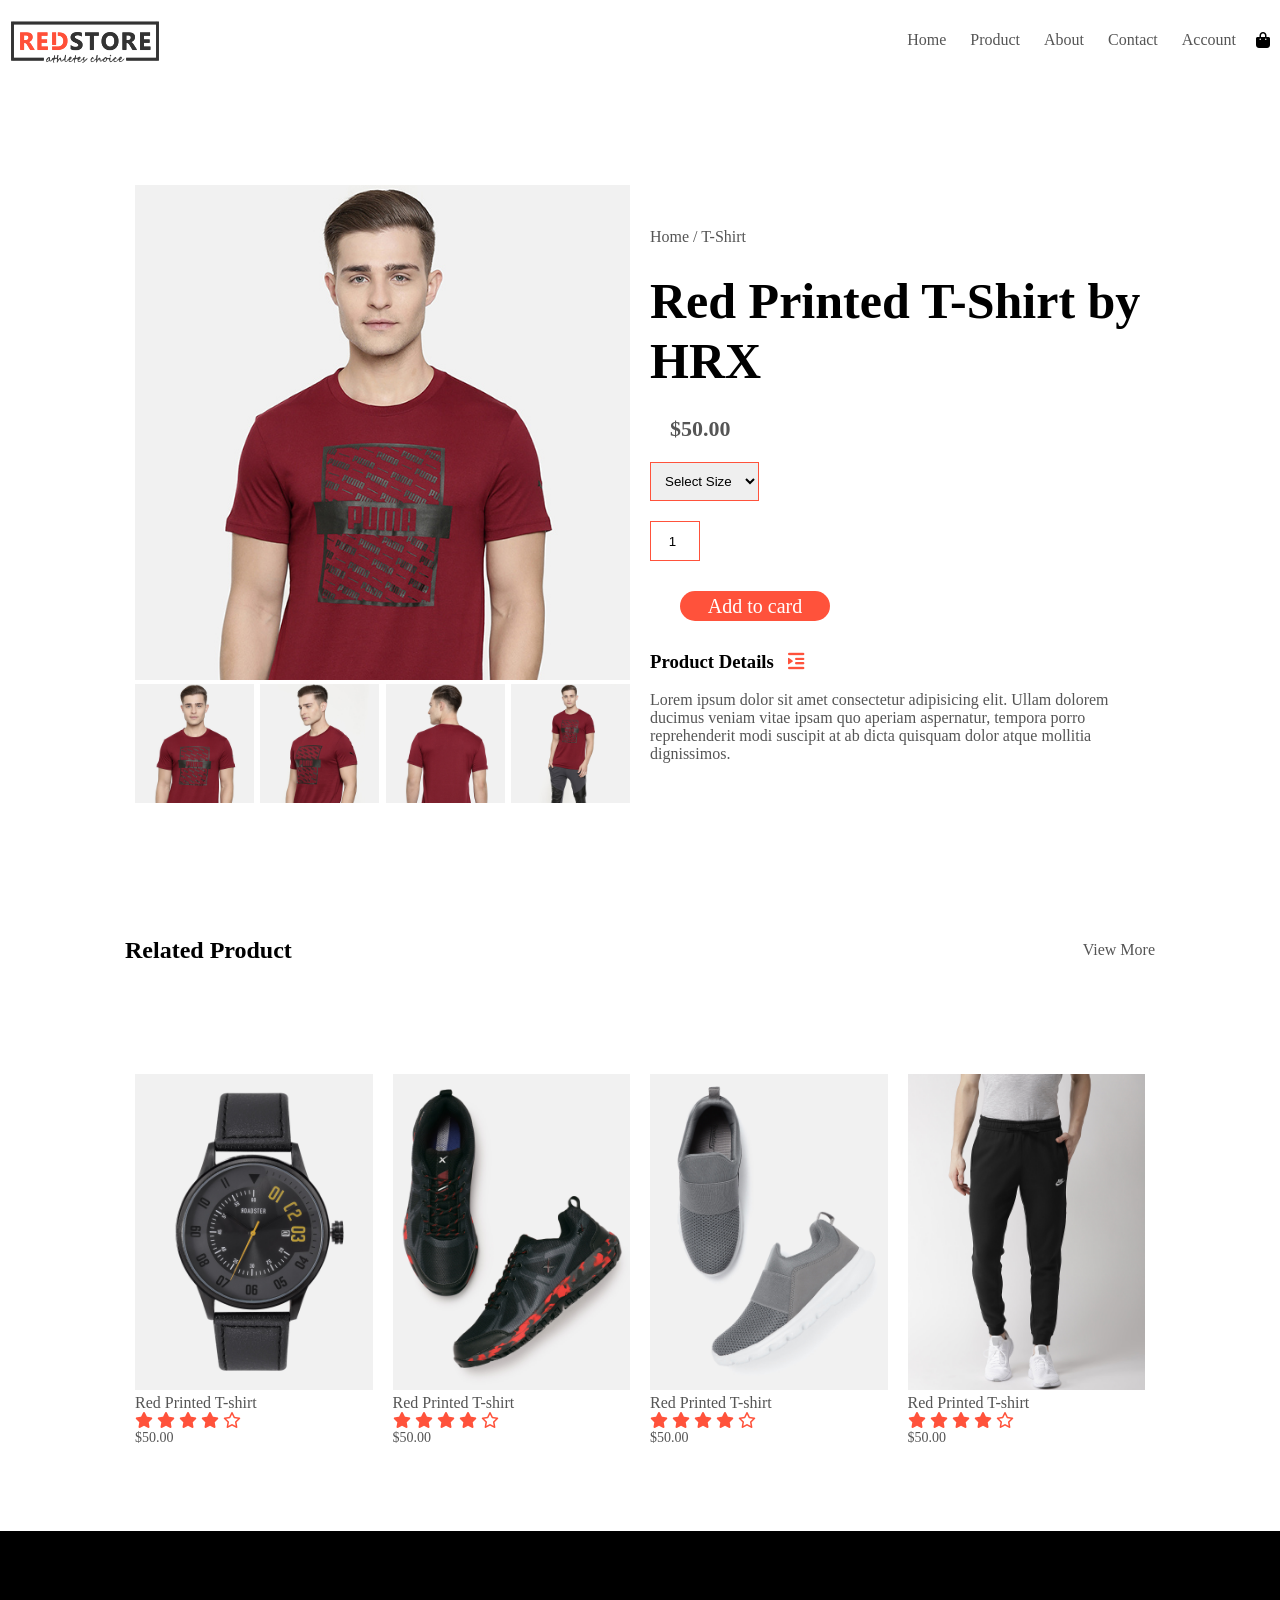
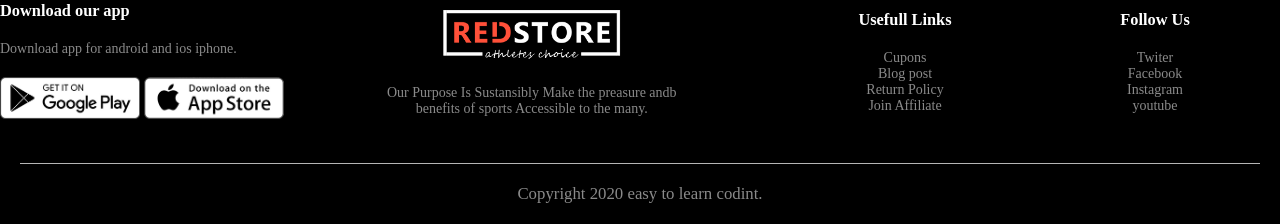
<file: product_detail.html>
<!DOCTYPE html>
<html lang="en">

<head>
	<meta charset="UTF-8">
	<meta name="viewport" content="width=device-width,initial-scale=1.0">
	<link rel="stylesheet" href="style.css">
	<link rel="stylesheet" href="https://cdnjs.cloudflare.com/ajax/libs/font-awesome/6.6.0/css/all.min.css"
		integrity="sha512-Kc323vGBEqzTmouAECnVceyQqyqdsSiqLQISBL29aUW4U/M7pSPA/gEUZQqv1cwx4OnYxTxve5UMg5GT6L4JJg=="
		crossorigin="anonymous" referrerpolicy="no-referrer" />
	<meta name="viewport" content="width=device-width, initial-scale=1.0">
	<title> product of Redstore</title>
</head>

<body>
		<div class="container">
			<div class="navbar">
				<div class="logo">
					<a href="index.html"><img src="logo.png" width="100%"></a>

				</div>

				<nav>
					<ul id="MenuItems">
						<li><a href="index.html">Home</a></li>
						<li><a href="product.html">Product</a></li>
						<li><a href="#">About</a></li>
						<li><a href="#">Contact</a></li>
						<li><a href="Account_detail.html">Account</a></li>

					</ul>
				</nav>
				<a href="card.html"></a><i class="fa-solid fa-bag-shopping"></i></a>
				<img src="menu.png" class="manu-bar" onclick="menutoggle()">
			</div>
		</div>
	</header>
<!--------single Product details-------------------->
<div class="small-container single-product">
	<div class="row">
		<div class="col-2">
			<img src="gallery-1.jpg"id="ProductImg">
			<div class="small-img-row">
				<div class="small-img-col">
					<img src="gallery-1.jpg" width="100%"class="smallimg" >
				</div>
				<div class="small-img-col">
					<img src="gallery-2.jpg"width="100%"class="smallimg">
				</div>
				<div class="small-img-col">
					<img src="gallery-3.jpg" width="100%" class="smallimg">
				</div>
				<div class="small-img-col">
					<img src="gallery-4.jpg" width="100%" class="smallimg">
				</div>
				
			</div>
		</div>

		<div class="col-2">
			<p>Home / T-Shirt</p>
			<h1>Red Printed  T-Shirt by HRX </h1>
			<h4>$50.00</h4>
				<select>
					<option>Select Size</option>
					<option>XXL</option>
					<option>XL</option>
					<option>L</option>
					<option>M</option>
					<option>S</option>
				</select>
				<input type="number" value="1">
				<a href=""class="btn">Add to card</a>
				<h3>Product Details   <i class="fa-solid fa-indent"></i></h3>
				<br>
				<p>Lorem ipsum dolor sit amet consectetur adipisicing elit. Ullam dolorem ducimus veniam vitae ipsam quo aperiam aspernatur, tempora porro reprehenderit modi suscipit at ab dicta quisquam dolor atque mollitia dignissimos.</p>
		</div>
	</div>
</div>
<!--------------title-------------------->
<div class="small-container">
	<div class="row row-2">
		<h2>Related Product </h2>
		<p>View More</p>

	</div>
</div>

<!--------------title-------------------->
	<div class="small-container">
		<div class="row">
			<div class="col-4">
				<img src="product-9.jpg">
				<div class="rating">
					<h4>Red Printed T-shirt</h4>
					<i class="fa-solid fa-star"></i>
					<i class="fa-solid fa-star"></i>
					<i class="fa-solid fa-star"></i>
					<i class="fa-solid fa-star"></i>
					<i class="fa-regular fa-star"></i>
				</div>
				<p>$50.00</p>
			</div>
			<div class="col-4">
				<img src="product-10.jpg">
				<div class="rating">
					<h4>Red Printed T-shirt</h4>
					<i class="fa-solid fa-star"></i>
					<i class="fa-solid fa-star"></i>
					<i class="fa-solid fa-star"></i>
					<i class="fa-solid fa-star"></i>
					<i class="fa-regular fa-star"></i>
				</div>
				<p>$50.00</p>
			</div>
			<div class="col-4">
				<img src="product-11.jpg">
				<div class="rating">
					<h4>Red Printed T-shirt</h4>
					<i class="fa-solid fa-star"></i>
					<i class="fa-solid fa-star"></i>
					<i class="fa-solid fa-star"></i>
					<i class="fa-solid fa-star"></i>
					<i class="fa-regular fa-star"></i>
				</div>
				<p>$50.00</p>
			</div>
			<div class="col-4">
				<img src="product-12.jpg">
				<div class="rating">
					<h4>Red Printed T-shirt</h4>
					<i class="fa-solid fa-star"></i>
					<i class="fa-solid fa-star"></i>
					<i class="fa-solid fa-star"></i>
					<i class="fa-solid fa-star"></i>
					<i class="fa-regular fa-star"></i>
				</div>
				<p>$50.00</p>
			</div>
	    </div>
		
	</div>
	<!------------footer-section--------------->
	<footer>
		<div class="footer">
			<div class="container">
				<div class="row">
					<div class="footer-col-1">
						<h3>Download our app</h3>
						<p>Download app for android and ios iphone. </p>
						<div class="app-logo">
							<img src="play-store.png">
							<img src="app-store.png">
						</div>


					</div>
					<div class="footer-col-2">
						<img src="logo-white.png">
						<p>Our Purpose Is Sustansibly Make the preasure andb<br> benefits of sports Accessible to the
							many.</p>
					</div>
					<div class="footer-col-3">
						<h3>Usefull Links</h3>
						<ul>
							<li>Cupons</li>
							<li>Blog post</li>
							<li>Return Policy</li>
							<li>Join Affiliate</li>
						</ul>
					</div>
					<div class="footer-col-3">
						<h3>Follow Us</h3>
						<ul>
							<li>Twiter</li>
							<li>Facebook</li>
							<li>Instagram</li>
							<li>youtube</li>
						</ul>
					</div>
				</div>
				<div class="copyright">
					<hr>Copyright 2020 easy to learn codint.
				</div>
			</div>
		</div>
	</div>
</footer>
	<!-----------------------Javascript code--------------------------->
	<script>
		var MenuItems = document.getElementById("MenuItems");
		MenuItems.style.maxHeight = "0px";
		function menutoggle() {
			if (MenuItems.style.maxHeight == "0px") {
				MenuItems.style.maxHeight = "200px";

			}
			else {
				MenuItems.style.maxHeight = "0px";
			}

		}
</script>
	<!-----------java script for product-detail image----------->
	<script src="script.js">
	</script>
</body>

</html>
</file>
<file: style.css>
* {
	margin: 0px;
	padding: 0px;
	box-sizing: border-box;
}

.navbar {
	display: flex;
	align-items: center;
	padding: 10px;

}

.logo {
	background-image: url("logo.png");
	height: 40px;
	width: 150px;
	background-size: cover;

}

nav {
	flex: 1;
	text-align: right;

}

nav ul {
	list-style-type: none;
	display: inline-block;

}

nav ul li {
	display: inline-block;
	margin-right: 20px;


}

a {
	text-decoration: none;
	color: #555;
}

p {
	color: #555;
}

.container {
	max-width: 1300px;
	margin-left: 25px;
	margin-right: 25px;
	margin: auto;
	margin-top: 10px;
}

.row {
	display: flex;
	align-items: center;
	flex-wrap: wrap;
	justify-content: space-around;
}

.col-2 {
	flex-basis: 50%;
	min-width: 300px;
}

.col-2 img {
	max-width: 100%;
	padding: 50px 0px;
}

.col-2 h1 {
	font-size: 50px;
	line-height: 60px;
	margin: 25px 0px;
}

.btn {
	display: flex;
	height: 30px;
	width: 200px;
	background-color: #ff523b;
	text-align: center;
	align-items: center;
	justify-content: center;
	border-radius: 22px;
	color: #fff;
	padding: 8px 25px;
	margin: 30px;
	font-size: 20px;
	transition: 0.5s;
}

.btn:hover {
	background-color: #563434;
}

.header {
	background: radial-gradient(#fff, #ffd6d6);
}

body {
	font-size: 'poppins' sans-serif;
}

.header .row {
	margin-top: 70px;
}

.catogaries {
	margin: 70px 0px;
}

.col-3 {
	flex-basis: 30%;
	min-width: 250px;
	margin-bottom: 30px;
}

.col-3 img {
	width: 100%;
}

.small-container {
	max-width: 1080px;
	margin: auto;
	padding: 25px;
	padding-right: 25px;
}

.col-4 {
	flex-basis: 25%;
	min-width: 200px;
	margin-bottom: 50px;
	padding: 10px;
	transition: transform(0.5s);

}

.col-4 img {
	width: 100%;

}

.title {

	text-align: center;
	position: relative;
	line-height: 60px;
	margin: auto;
	margin: 0px auto 60px;
	color: #555;
}

.title::after {
	content: '';
	background: #ff523b;
	width: 80px;
	height: 5px;
	position: absolute;
	bottom: 0px;
	left: 50%;
	transform: translate(-50%);
}

h4 {
	color: #555;
	font-weight: normal;


}

.col-4 p {
	font-size: 14px;
}

.rating i {
	color: #ff523b;
}

.col-4:hover {
	transform: translateY(-5px);
}

/*---------------offer-section-------------*/
.offer {
	background: radial-gradient(#fff, #ffd6d6);
	margin-top: 80px;
	padding: 30px 0px
}

.col-2 .offer-img {
	padding: 50px;

}

small {
	color: #555;
}

/* --------------------testimonial------------*/
.testimonial {
	padding-top: 25px;
}

.testimonial .col-3 {
	text-align: center;
	padding: 40px 20px;
	box-shadow: 0 0 20px 0px rgba(0, 0, 0, 0.1);
	cursor: pointer;
	transition: transform 0.5s;
}

.testimonial .col-3 img {
	width: 150px;
	height: 150px;
	margin-top: 20px;
	border-radius: 50%;
}

.testimonial .col-3:hover {
	transform: translatey(-10px);
}

.fa-solid.fa-quote-left {
	font-size: 34px;
	color: #ff523b;
}

.col-3 p {
	font-size: 12px;
	margin: 12px 0px;
	color: #777
}

/*-----------------brands----------*/

.brands {
	margin: 30px auto;
}

.col-5 {
	width: 160px;
}

.col-5 img {
	width: 100%;
	cursor: pointer;
	filter: grayscale(100%);
}

.col-5 img:hover {
	filter: grayscale(0%);
}

/*-------------------footer-style---------*/
.footer {
	background: #000;
	color: #8a8a8a;
	font-size: 14px;
	padding: 60px 0px 20px;
}

.footer p {
	color: #8a8a8a;

}

.footer h3 {
	color: #fff;
	margin-bottom: 20px;
}

.footer-col-1,
.footer-col-2,
.footer-col-3,
.footer-col-4 {
	min-width: 250px;
	margin-bottom: 20px;

}

.footer-col1 {
	flex-basis: 30%;


}

.footer-col-2 {
	flex: 1;
	text-align: center;


}

.footer-col-2 img {
	width: 180px;
	margin-bottom: 20px;
}

.footer-col-3,
.footer-col-4 {
	flex-basis: 12%;
	text-align: center;


}

ul {
	list-style: none;
}

.app-logo {
	margin-top: 20px;
}

.app-logo img {
	width: 140px;
}

.footer hr {
	border: none;
	background: #b5b5b5;
	height: 1px;
	margin: 20px;
}

.copyright {
	text-align: center;
	font-size: 20px;
	font-size: larger;
}

.manu-bar {
	width: 20px;
	margin-left: 20px;
	display: none;
}

/*----------------media queries-------------*/
@media only screen and (max-width:800px){
	nav ul{
		position: absolute;
		left:0px;
		top: 70px;
		background-color: #333;
		width: 100%;
		overflow: hidden;
		transition: max-height 0.9s;

	}
	nav ul li{
		display: block;
		margin-right: 50px;
		top:10px;
		margin-bottom: 10px;
	}
	nav ul li a{
		color:#fff;
	}
	.manu-bar{
		display: block;
		cursor: pointer;
	}
}
/*--------------media-quary for less then 600px--------------------*/
@media  only screen and(max-width:600px){
	.row{
		text-align: center;
	}
	.col-2 .col-3 .col-4{
		flex-basis: 100%;
	}
	.single-product .row{
		text-align: left;
	}
	.single-product .col{
		padding: 20px 0;
	}
	 .small-container .col-2 h1{
		font-size: 6px;
		line-height: 22px;
	}
	.card-info p{
		display: none;
	}
}
/*---------------------all products---------------------*/
.row-2{
	justify-content:space-between;
	margin:70px auto 50px;
}
select{
	border: 1px solid #ff523b;
	padding:5px;
}
select:focus{
	outline:none;
}
.page-btn{
	margin: 0px auto 80px;
}
.page-btn span{
	display: inline-block;
	border:1px solid #ff523b;
	margin-left: 10px;
	width: 40px;
	height: 40px;
	text-align: center;
	line-height: 40px;
	cursor: pointer;
}
.page-btn span:hover{
	background-color:#ff523b ;
	color:#fff;
}
/*-------------Single Product-details-----------*/
.single-product{
	margin-top: 80px;
}
.single-product .col-2 img{
	padding:0px;

}
.single-product .col-2{
	padding: 10px;
}
.single-product .col-2 h4{
	font-size: 22px;
	margin: 20px;
	font-weight: bold;
	
}
.single-product select{
	display: block;
	padding:10px;
	margin-top: 20px;
}
.single-product input{
	width: 50px;
	height: 40px;
	margin-top: 20px;
	text-align: center;
	padding-left:10px;
	border: 1px solid #ff523b;
}
input:focus{
	outline: none;
}
.single-product .btn{
	width: 150px;
}
.single-product i{
	color:#ff523b;
	margin-left: 10px;
}
.small-img-row{
	display: flex;
	justify-content: space-between;
}
.small-img-col{
	flex-basis: 24%;
	cursor: pointer;
}
/*---------------card detail page-----------------------------*/
.card-page{
	margin: 80px auto;
}
 table{
	width: 100%;
	border-collapse:collapse;

}
.card-info{
	display: flex;
	flex-wrap: wrap;
}
th{
	text-align: left;
	padding:5px;
	color:#fff;
	background: #ff523b;
	font-weight: normal;
}
td{
	padding:10px 5px;
}
td input{
	height: 30px;
	width: 40px;
	padding: 5px;

}
td a{
	color:#ff523b;
	font-size: 12px;
}
td img{
	height: 80px;
	width: 80px;
	margin-right: 10px;
}
.total-price{
	display: flex;
	justify-content: flex-end;
}
.total-price table{
	border-top: 3px solid #ff523b;
	width: 100%;
	max-width: 370px;
}
td:last-child{
	text-align: right;
}
th:last-child{
	text-align: right;
}

/*--------------Account-details page-------------*/
.account-page{
	padding: 50px 0;
	background: radial-gradient(#fff, #ffd6d6);
	
}
.form-container{
	height: 4
	500px;
	width: 300px;
	background-color:#fff;
	box-shadow: 0 0 20px reba(0,0,0,0.1);
	position: relative;
	text-align: center;
	padding:20px 0;
	margin: auto;
}
.form-container span{
	font-weight: bold;
	padding: 0px  10px;
	color:#555;
	cursor: pointer;
	width: 100%;
}
.form-btn{
	display: inline-block;
}
.form-container form{
	max-width: 300px;
	padding:0 20px;
	top: 100px;
}
form input{
	width: 80%;
	height: 30px;
	margin: 10px 0px;
	padding: 0px 10px;
	border: 1px solid #ccc;
}
form .btn{
	width: 100%;
	border: none;
	cursor:pointer;
	margin: 10px 0px;
}
form .btn:focus{
	outline: none;
}
#Loginform{
	left:-300px;
}
#Regform{
	left: 0px;
}
form a{
	font-size: 10px;
}
#Indicator{
	width: 50%;
	border: none;
	background-color: #ff523b;
	height:3px;
	margin-top: 8px;
	transform:transolateX(1);
}
</file>
